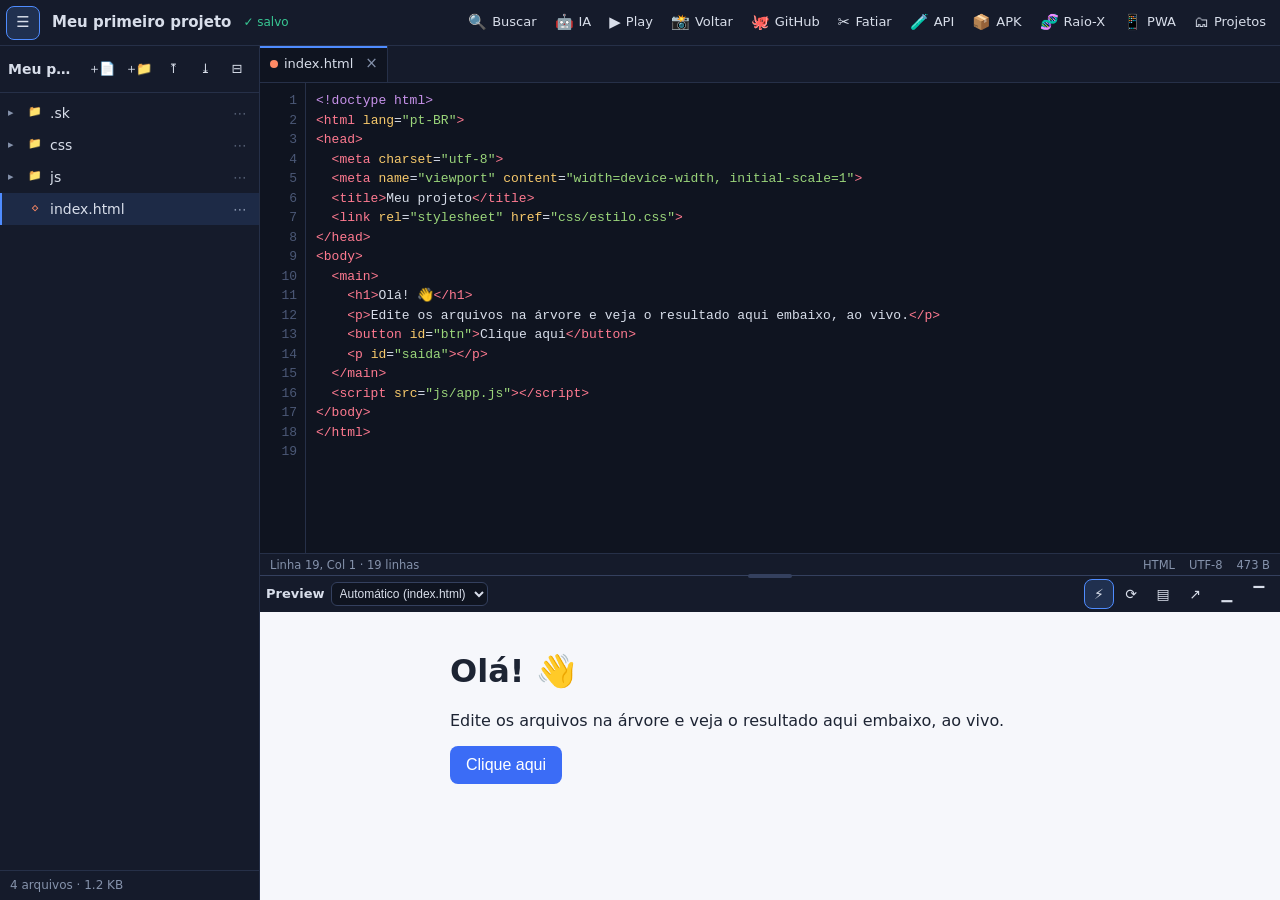
<file: index.html>
<!doctype html>
<html lang="pt-BR">
<head>
  <meta charset="utf-8">
  <meta name="viewport" content="width=device-width, initial-scale=1, viewport-fit=cover, interactive-widget=resizes-content">
  <meta name="theme-color" content="#0f1420">
  <title>Mini SK</title>
  <link rel="stylesheet" href="css/app.css">

  <!-- PWA: Gerado pelo PWA Builder -->
  <link rel="manifest" href="./manifest.json">
  <meta name="theme-color" content="#1a1a2e">
  <meta name="mobile-web-app-capable" content="yes">
  <meta name="apple-mobile-web-app-capable" content="yes">
  <meta name="apple-mobile-web-app-status-bar-style" content="black-translucent">
  <meta name="apple-mobile-web-app-title" content="SK Módulo">
  <link rel="apple-touch-icon" href="./icon-192.png">
  <script>
    if ('serviceWorker' in navigator) {
      window.addEventListener('load', () => {
        navigator.serviceWorker.register('./service-worker.js')
          .then(r => console.log('[PWA] Service Worker registrado!', r.scope))
          .catch(e => console.error('[PWA] Erro:', e));
      });
    }
  </script>
</head>
<body>
  <header id="top">
    <button class="icon-btn" id="btn-tree" title="Arquivos (Ctrl+B)" aria-label="Mostrar ou esconder arquivos">☰</button>
    <button class="proj-name" id="proj-name" title="Trocar de projeto">Mini SK</button>
    <span class="save-ind" id="save-ind" aria-live="polite"></span>
    <nav class="top-tools" aria-label="Painéis">
      <button class="icon-btn" data-open="search" title="Buscar no projeto (Ctrl+Shift+F)" aria-label="Buscar">🔍<span class="lbl">Buscar</span></button>
      <button class="icon-btn" data-open="ai" title="IA (Ctrl+J)" aria-label="IA">🤖<span class="lbl">IA</span></button>
      <button class="icon-btn" data-open="play" title="Playground: testar HTML, React e Python ao lado" aria-label="Playground">▶️<span class="lbl">Play</span></button>
      <button class="icon-btn" data-open="cp" title="Checkpoints (voltar)" aria-label="Checkpoints">📸<span class="lbl">Voltar</span></button>
      <button class="icon-btn" data-open="gh" title="GitHub" aria-label="GitHub">🐙<span class="lbl">GitHub</span></button>
      <button class="icon-btn" data-open="ft" title="Fatiador: dividir arquivo grande em blocos com índice" aria-label="Fatiador">✂️<span class="lbl">Fatiar</span></button>
      <button class="icon-btn" data-open="api" title="Testar a API (servidor) do projeto" aria-label="Testar API">🧪<span class="lbl">API</span></button>
      <button class="icon-btn" data-open="apk" title="Gerar APK (Android) pelo GitHub" aria-label="APK">📦<span class="lbl">APK</span></button>
      <button class="icon-btn" data-open="rx" title="Raio-X: dependências, plano, pacote para a IA, montar de texto" aria-label="Raio-X">🧬<span class="lbl">Raio-X</span></button>
      <button class="icon-btn" data-open="pwa" title="Ícones, instalar como app e Hub" aria-label="PWA">📱<span class="lbl">PWA</span></button>
      <button class="icon-btn" data-open="proj" title="Projetos e configurações" aria-label="Projetos">🗂<span class="lbl">Projetos</span></button>
    </nav>
  </header>

  <div id="main">
    <aside id="tree-panel" aria-label="Arquivos"></aside>
    <section id="center">
      <div id="editor-area"></div>
      <section id="preview-panel" aria-label="Preview"></section>
    </section>
    <aside id="side" aria-label="Painel">
      <div class="panel-head"><b id="side-title"></b><button class="icon-btn" id="side-close" aria-label="Fechar painel" title="Fechar">✕</button></div>
      <div id="side-body"></div>
    </aside>
    <div id="backdrop"></div>
  </div>

  <noscript><p style="padding:20px;color:#fff">O Mini SK precisa de JavaScript ligado.</p></noscript>

  <!-- Ordem importa: cada módulo usa os anteriores. Sem bibliotecas externas. -->
  <script src="js/00-core.js"></script>
  <script src="js/10-fs.js"></script>
  <script src="js/20-zip.js"></script>
  <script src="js/30-highlight.js"></script>
  <script src="js/40-editor.js"></script>
  <script src="js/50-tree.js"></script>
  <script src="js/60-preview.js"></script>
  <script src="js/70-search.js"></script>
  <script src="js/80-ai.js"></script>
  <script src="js/85-checkpoints.js"></script>
  <script src="js/90-github.js"></script>
  <script src="js/91-acoes.js"></script>
  <script src="js/92-playground.js"></script>
  <script src="js/93-conversa.js"></script>
  <script src="js/94-fatiador.js"></script>
  <script src="js/95-pwa.js"></script>
  <script src="js/96-apk.js"></script>
  <script src="js/97-analise.js"></script>
  <script src="js/98-api.js"></script>
  <script src="js/99-app.js"></script>
</body>
</html>
</file>
<file: css/app.css>
/* =========================================================================
   Mini SK — app.css   (tema escuro, celular e computador)
   ========================================================================= */
:root {
  --bg: #0f1420; --bg2: #151b2b; --bg3: #1b2337; --line: #263048; --line2: #34405e;
  --tx: #d8deea; --mut: #8592ab; --acc: #4f8cff; --acc2: #2f6be0; --ok: #38c793; --warn: #f2b84b; --bad: #ff5d6c;
  --mono: ui-monospace, 'Cascadia Code', 'JetBrains Mono', Consolas, 'Liberation Mono', Menlo, monospace;
  --sans: system-ui, -apple-system, 'Segoe UI', Roboto, sans-serif;
  --top-h: 46px; --tree-w: 260px; --side-w: 400px; --pv-h: 38%;
  --ed-font: 13px;
  color-scheme: dark;
}
* { box-sizing: border-box; }
[hidden] { display: none !important; }
html, body { height: 100%; margin: 0; overflow: hidden; }
body {
  background: var(--bg); color: var(--tx); font: 14px/1.45 var(--sans);
  display: flex; flex-direction: column; height: 100dvh; overflow: hidden;
  -webkit-tap-highlight-color: transparent;
}
body.dragging { user-select: none; cursor: ns-resize; }
body.dragging iframe { pointer-events: none; }
button { font: inherit; color: inherit; }
hr { border: 0; border-top: 1px solid var(--line); margin: 6px 0; width: 100%; }
h3, h4 { margin: 4px 0; }
code, pre, .mono { font-family: var(--mono); }
.muted { color: var(--mut); }
.small { font-size: 12px; }
.grow { flex: 1; min-width: 0; }

/* ── Peças básicas ───────────────────────────────────────────────────────── */
.row { display: flex; gap: 8px; align-items: center; }
.row.tight { gap: 2px; }
.row.wrap { flex-wrap: wrap; }
.row.end { justify-content: flex-end; }
.stack { display: flex; flex-direction: column; gap: 8px; }
.btn {
  background: var(--bg3); border: 1px solid var(--line2); border-radius: 8px; padding: 7px 12px;
  cursor: pointer; white-space: nowrap; min-height: 34px; transition: background .12s, border-color .12s;
}
.btn:hover { border-color: var(--acc); }
.btn:disabled { opacity: .5; cursor: default; }
.btn.primary { background: var(--acc2); border-color: var(--acc); color: #fff; }
.btn.primary:hover { background: var(--acc); }
.btn.danger { background: #3a1b25; border-color: #7a2f40; color: #ffb3bd; }
.btn.small { padding: 5px 10px; min-height: 30px; font-size: 13px; }
.btn.tiny { padding: 3px 8px; min-height: 26px; font-size: 12px; border-radius: 6px; }
.icon-btn {
  background: none; border: 1px solid transparent; border-radius: 8px; min-width: 34px; height: 34px;
  padding: 0 7px; cursor: pointer; display: inline-flex; white-space: nowrap; align-items: center; justify-content: center; gap: 5px; font-size: 15px; color: var(--tx);
}
.icon-btn:hover { background: var(--bg3); }
.icon-btn.on { background: #20304f; border-color: var(--acc); }
.inp {
  background: var(--bg); color: var(--tx); border: 1px solid var(--line2); border-radius: 8px; padding: 7px 10px;
  font: inherit; min-height: 34px; width: 100%; min-width: 0;
}
.row > .inp { width: auto; }
.row > .inp.grow, .stack > .inp { width: 100%; }
.inp:focus, .btn:focus-visible, .icon-btn:focus-visible { outline: 2px solid var(--acc); outline-offset: 1px; }
.inp.tiny { min-height: 26px; padding: 2px 6px; font-size: 12px; width: auto; }
textarea.inp { resize: vertical; font-family: var(--sans); }
.chk { display: inline-flex; align-items: center; gap: 5px; font-size: 13px; cursor: pointer; user-select: none; }
.chk input { width: 16px; height: 16px; accent-color: var(--acc); }
.pill { font-size: 11px; padding: 1px 7px; border-radius: 99px; background: #23314f; color: #9fc0ff; vertical-align: middle; }

/* ── Barra de cima ───────────────────────────────────────────────────────── */
#top {
  height: var(--top-h); flex-shrink: 0; display: flex; align-items: center; gap: 6px; padding: 0 6px;
  background: var(--bg2); border-bottom: 1px solid var(--line); padding-top: env(safe-area-inset-top);
}
.proj-name {
  background: none; border: 0; font-weight: 700; font-size: 15px; cursor: pointer; padding: 4px 6px; border-radius: 6px;
  max-width: 34vw; overflow: hidden; text-overflow: ellipsis; white-space: nowrap;
}
.proj-name:hover { background: var(--bg3); }
.save-ind { font-size: 12px; color: var(--ok); white-space: nowrap; }
.save-ind.dirty { color: var(--warn); }
.top-tools { margin-left: auto; display: flex; gap: 2px; }
.top-tools .lbl { font-size: 13px; }
@media (max-width: 1100px) { .top-tools .lbl { display: none; } }

/* ── Disposição geral ────────────────────────────────────────────────────── */
#main { flex: 1; min-height: 0; display: flex; position: relative; overflow: hidden; }
#tree-panel { width: var(--tree-w); flex-shrink: 0; background: var(--bg2); border-right: 1px solid var(--line); display: none; flex-direction: column; min-height: 0; }
body.tree-open #tree-panel { display: flex; }
#center { flex: 1; min-width: 0; display: flex; flex-direction: column; min-height: 0; }
#editor-area { flex: 1; min-height: 0; display: flex; flex-direction: column; }
#side { width: var(--side-w); flex-shrink: 0; background: var(--bg2); border-left: 1px solid var(--line); display: none; flex-direction: column; min-height: 0; }
body.side-open #side { display: flex; }
#side-body { flex: 1; min-height: 0; overflow: auto; }
.side-pane { padding: 10px; display: flex; flex-direction: column; gap: 8px; min-height: 100%; }
#backdrop { display: none; }
.panel-head { display: flex; align-items: center; justify-content: space-between; gap: 6px; padding: 6px 8px; border-bottom: 1px solid var(--line); min-height: 44px; }
.panel-head b { overflow: hidden; text-overflow: ellipsis; white-space: nowrap; }

/* Celular: árvore e painéis viram gavetas por cima do editor */
@media (max-width: 820px) {
  #tree-panel, #side {
    display: flex; position: absolute; top: 0; bottom: 0; z-index: 30; transition: transform .2s ease;
    box-shadow: 0 0 30px rgba(0,0,0,.5);
  }
  #tree-panel { left: 0; width: min(86vw, 330px); transform: translateX(-105%); }
  #side { right: 0; width: min(96vw, 460px); transform: translateX(105%); }
  body.tree-open #tree-panel, body.side-open #side { transform: none; }
  body.tree-open #backdrop, body.side-open #backdrop { display: block; position: absolute; inset: 0; background: rgba(0,0,0,.45); z-index: 20; }
  .save-ind { display: none; }
  .proj-name { max-width: 40vw; }
}

/* ── Árvore ──────────────────────────────────────────────────────────────── */
#tree-panel .panel-head .icon-btn { min-width: 30px; padding: 0 4px; font-size: 13px; letter-spacing: -2px; }
#tree-panel .panel-head b { min-width: 40px; }
#tree-panel.drop { outline: 2px dashed var(--acc); outline-offset: -4px; }
.tree { flex: 1; overflow: auto; padding: 4px 0; }
.node {
  display: flex; align-items: center; gap: 4px; padding: 3px 4px 3px calc(6px + var(--d) * 14px); cursor: pointer;
  white-space: nowrap; min-height: 30px; border-left: 2px solid transparent;
}
.node:hover { background: var(--bg3); }
.node.sel { background: #1d2a46; border-left-color: var(--acc); }
.node .tw { width: 12px; color: var(--mut); font-size: 11px; flex-shrink: 0; }
.node .ic { width: 22px; text-align: center; font-size: 11px; font-weight: 700; flex-shrink: 0; font-family: var(--mono); }
.node .nm { flex: 1; overflow: hidden; text-overflow: ellipsis; }
.node .more { background: none; border: 0; color: var(--mut); padding: 0 8px; height: 26px; cursor: pointer; border-radius: 6px; opacity: .55; }
.node:hover .more, .node.sel .more { opacity: 1; }
.node .more:hover { background: var(--line); }
@media (hover: none) { .node .more { opacity: 1; } .node { min-height: 36px; } }
.tree-foot { padding: 6px 10px; font-size: 12px; border-top: 1px solid var(--line); }
.empty-tree { padding: 12px; color: var(--mut); font-size: 13px; }

/* Cores por tipo (bolinha da aba e ícone da árvore) */
.l-html { color: #ff8a65; } .l-css { color: #64b5f6; } .l-js { color: #f7df5c; } .l-json { color: #c5e478; }
.l-py { color: #7fb4e8; } .l-md { color: #b0bec5; } .l-yaml { color: #e57373; } .l-sh { color: #81c784; }
.l-sql { color: #ce93d8; } .l-text { color: #9aa5bd; } .ic-dir { color: #e8c170; }
.dot { width: 8px; height: 8px; border-radius: 50%; background: currentColor; flex-shrink: 0; }

/* ── Menu suspenso ───────────────────────────────────────────────────────── */
.popup {
  position: fixed; z-index: 60; background: var(--bg2); border: 1px solid var(--line2); border-radius: 10px; padding: 4px;
  min-width: 210px; max-height: 80vh; overflow: auto; box-shadow: 0 10px 30px rgba(0,0,0,.5); display: flex; flex-direction: column;
}
.pop-item { background: none; border: 0; text-align: left; padding: 9px 12px; border-radius: 7px; cursor: pointer; font-size: 14px; }
.pop-item:hover, .pop-item:focus { background: var(--bg3); outline: none; }
.pop-item.danger { color: #ff9aa6; }

/* ── Editor ──────────────────────────────────────────────────────────────── */
.tabs { display: flex; overflow-x: auto; background: var(--bg2); border-bottom: 1px solid var(--line); flex-shrink: 0; scrollbar-width: thin; min-height: 36px; }
.tab {
  display: flex; align-items: center; gap: 6px; padding: 0 4px 0 10px; height: 36px; border-right: 1px solid var(--line);
  cursor: pointer; white-space: nowrap; color: var(--mut); font-size: 13px; flex-shrink: 0;
}
.tab.on { background: var(--bg); color: var(--tx); box-shadow: inset 0 2px 0 var(--acc); }
.tab-x { background: none; border: 0; color: var(--mut); width: 24px; height: 24px; border-radius: 5px; cursor: pointer; font-size: 15px; }
.tab-x:hover { background: var(--line); color: var(--tx); }

.ed { flex: 1; min-height: 0; display: flex; position: relative; overflow: hidden; background: var(--bg); font-size: var(--ed-font); }
.ed-gutter { width: 46px; flex-shrink: 0; overflow: hidden; background: var(--bg); border-right: 1px solid var(--line); color: #4b5876; text-align: right; }
.ed-gutter-in { padding: 8px 8px 8px 0; font: var(--ed-font)/1.5 var(--mono); will-change: transform; }
.ed-body { flex: 1; min-width: 0; position: relative; overflow: hidden; }
.ed-hl, .ed-ta {
  font: var(--ed-font)/1.5 var(--mono); tab-size: 2; -moz-tab-size: 2; padding: 8px 10px 40vh; margin: 0; border: 0;
  letter-spacing: 0; font-variant-ligatures: none; white-space: pre; word-wrap: normal;
}
.ed-hl { position: absolute; top: 0; left: 0; min-width: 100%; pointer-events: none; color: var(--tx); will-change: transform; }
.ed-hl code { font: inherit; }
.ed-ta {
  position: absolute; inset: 0; width: 100%; height: 100%; resize: none; outline: none; overflow: auto;
  background: transparent; color: transparent; caret-color: #fff; -webkit-text-fill-color: transparent;
}
.ed-ta::selection { background: rgba(79,140,255,.35); -webkit-text-fill-color: transparent; }
.ed.wrap .ed-hl, .ed.wrap .ed-ta { white-space: pre-wrap; word-break: break-word; overflow-wrap: anywhere; }
.ed.wrap .ed-hl { width: 100%; right: 0; }
.ed.wrap .ed-ta { overflow-x: hidden; scrollbar-gutter: stable; }
.ed.wrap .ed-hl { padding-right: calc(10px + 14px); }
.ed.flash::after {
  content: ''; position: absolute; left: 0; right: 0; top: var(--flash-top); height: calc(var(--ed-font) * 1.5);
  background: rgba(255, 214, 10, .22); pointer-events: none; animation: flash 1.4s ease forwards;
}
@keyframes flash { 0%, 60% { opacity: 1; } 100% { opacity: 0; } }
.ed-empty { position: absolute; inset: 0; display: flex; flex-direction: column; align-items: center; justify-content: center; color: var(--mut); text-align: center; padding: 20px; background: var(--bg); }
.ed-empty p { margin: 4px 0; }
.ed-viewer { position: absolute; inset: 0; overflow: auto; background: var(--bg); }
.viewer-in { padding: 20px; display: flex; flex-direction: column; align-items: center; gap: 10px; }
.viewer-in img { max-width: 100%; max-height: 60vh; background: repeating-conic-gradient(#222 0 25%, #2c2c2c 0 50%) 0 0/16px 16px; border-radius: 6px; }
.statusbar {
  display: flex; gap: 14px; padding: 2px 10px; font-size: 11.5px; color: var(--mut); background: var(--bg2);
  border-top: 1px solid var(--line); white-space: nowrap; overflow: hidden; flex-shrink: 0; min-height: 22px; align-items: center;
}
.statusbar span:first-child { margin-right: auto; overflow: hidden; text-overflow: ellipsis; }

/* Cores do código */
.t-com { color: #6b7a96; font-style: italic; }
.t-str { color: #9ad57a; }
.t-num { color: #f4a35a; }
.t-kw { color: #c792ea; }
.t-lit { color: #ff9cac; }
.t-fn { color: #6fb5ff; }
.t-tag { color: #ff7a90; }
.t-attr { color: #f7c96b; }
.t-id { color: var(--tx); }

/* ── Preview (embaixo) ───────────────────────────────────────────────────── */
#preview-panel { height: var(--pv-h); flex-shrink: 0; display: flex; flex-direction: column; border-top: 1px solid var(--line2); background: var(--bg2); position: relative; min-height: 36px; }
body[data-pv="min"] #preview-panel { height: 38px; }
body[data-pv="min"] .pv-body { display: none; }
body[data-pv="max"] #preview-panel { height: calc(100% - 64px); }
.pv-grip { position: absolute; left: 0; right: 0; top: -7px; height: 14px; cursor: ns-resize; z-index: 5; touch-action: none; }
.pv-grip::after { content: ''; position: absolute; left: 50%; top: 5px; width: 44px; height: 4px; margin-left: -22px; border-radius: 4px; background: var(--line2); }
.pv-grip:hover::after { background: var(--acc); }
.pv-head { display: flex; align-items: center; gap: 6px; padding: 2px 6px; min-height: 36px; flex-shrink: 0; }
.pv-title { font-size: 13px; }
.pv-sel { background: var(--bg); color: var(--tx); border: 1px solid var(--line2); border-radius: 6px; font-size: 12px; padding: 3px 4px; max-width: 34vw; min-width: 0; }
.pv-err { background: #4a1c27; color: #ffb3bd; font-size: 12px; border-radius: 99px; padding: 1px 8px; cursor: pointer; white-space: nowrap; }
.pv-tools { margin-left: auto; }
.pv-tools .icon-btn { min-width: 30px; height: 30px; font-size: 14px; }
.pv-body { flex: 1; min-height: 0; display: flex; flex-direction: column; }
.pv-frame { flex: 1; width: 100%; min-height: 0; border: 0; background: #fff; }
.pv-console { height: 34%; min-height: 70px; display: flex; flex-direction: column; border-top: 1px solid var(--line); background: #0b0f18; }
.pv-console-head { display: flex; justify-content: space-between; align-items: center; padding: 2px 8px; font-size: 12px; }
.pv-log { flex: 1; overflow: auto; font: 12px/1.45 var(--mono); padding: 2px 8px; }
.pv-log > div { border-bottom: 1px solid #161d2c; padding: 2px 0; white-space: pre-wrap; word-break: break-word; }
.log-error { color: #ff8b97; } .log-warn { color: var(--warn); } .log-info { color: #8fc1ff; } .log-debug { color: var(--mut); }

/* ── Busca ───────────────────────────────────────────────────────────────── */
.s-res { display: flex; flex-direction: column; gap: 8px; }
.s-file { border: 1px solid var(--line); border-radius: 8px; overflow: hidden; }
.s-path { background: var(--bg3); padding: 5px 8px; font: 12px var(--mono); word-break: break-all; }
.s-hit { display: flex; gap: 8px; width: 100%; text-align: left; background: none; border: 0; border-top: 1px solid var(--line); padding: 5px 8px; cursor: pointer; font-size: 12px; }
.s-hit:hover { background: var(--bg3); }
.s-hit code { white-space: pre-wrap; word-break: break-all; color: #b9c2d6; }
.s-ln { color: var(--mut); min-width: 32px; text-align: right; font-family: var(--mono); }
mark { background: #ffd60a; color: #111; border-radius: 2px; padding: 0 1px; }

/* ── IA ──────────────────────────────────────────────────────────────────── */
.ai-top .inp { flex: 1; min-width: 140px; }
.ai-keys { display: flex; flex-direction: column; gap: 8px; border: 1px solid var(--line); border-radius: 10px; padding: 8px; background: var(--bg); }
.key-card { display: flex; flex-direction: column; gap: 6px; border: 1px solid var(--line2); border-radius: 8px; padding: 8px; }
.key-card select { flex: 1; }
.ai-log { flex: 1; min-height: 160px; overflow: auto; display: flex; flex-direction: column; gap: 8px; padding: 2px; }
.ai-hello { padding: 16px 6px; text-align: center; }
.msg { border-radius: 10px; padding: 8px 10px; word-wrap: break-word; overflow-wrap: anywhere; font-size: 14px; }
.msg.user { background: #1d2a46; align-self: flex-end; max-width: 92%; white-space: pre-wrap; }
.msg.assistant { background: var(--bg3); }
.msg.error { background: #3a1b25; color: #ffc1c9; }
.msg code { background: #0b0f18; padding: 1px 4px; border-radius: 4px; font-size: 12.5px; }
.msg .h { display: inline-block; margin-top: 4px; }
.cb { border: 1px solid var(--line2); border-radius: 8px; overflow: hidden; margin: 6px 0; }
.cb-head { display: flex; justify-content: space-between; align-items: center; gap: 6px; background: #0b0f18; padding: 4px 6px 4px 10px; font: 12px var(--mono); flex-wrap: wrap; }
.cb-code { margin: 0; padding: 8px 10px; max-height: 340px; overflow: auto; background: var(--bg); font-size: 12px; line-height: 1.45; }
.cb-code code { background: none; padding: 0; }
.ai-ctx { font-size: 12px; }
.ai-meter { font-size: 12px; display: flex; align-items: center; gap: 6px; }
.bar { display: inline-block; width: 90px; height: 6px; background: var(--line); border-radius: 4px; overflow: hidden; }
.bar i { display: block; height: 100%; background: var(--ok); }
.ai-input { display: flex; flex-direction: column; gap: 6px; position: sticky; bottom: 0; background: var(--bg2); padding-top: 4px; }
.ai-input textarea { min-height: 70px; }

/* ── Checkpoints, Projetos, GitHub ───────────────────────────────────────── */
.cp-list, .pj-list { display: flex; flex-direction: column; gap: 8px; }
.cp, .pj { border: 1px solid var(--line); border-radius: 10px; padding: 8px 10px; display: flex; flex-direction: column; gap: 6px; background: var(--bg); }
.pj.on { border-color: var(--acc); }
.cp-diff { font: 12px/1.5 var(--mono); display: flex; flex-direction: column; gap: 6px; word-break: break-all; }
.d-add { color: var(--ok); } .d-chg { color: var(--warn); } .d-del { color: #ff8b97; }
.gh-tokbox summary { cursor: pointer; padding: 4px 0; }
.gh-tokbox p { margin: 6px 0; }
.gh-status { font-size: 13px; min-height: 18px; white-space: pre-wrap; }
.gh-status.ok { color: var(--ok); } .gh-status.error { color: #ff8b97; }

/* ── PWA ─────────────────────────────────────────────────────────────────── */
.seg { display: flex; gap: 4px; background: var(--bg); border: 1px solid var(--line); border-radius: 10px; padding: 3px; }
.seg-b { flex: 1; background: none; border: 0; border-radius: 8px; padding: 7px 4px; cursor: pointer; font-size: 13px; white-space: nowrap; }
.seg-b.on { background: var(--acc2); color: #fff; }
.center { text-align: center; }
.ic-prev { display: flex; align-items: center; justify-content: center; gap: 16px; padding: 12px; border-radius: 10px; background: repeating-conic-gradient(#1a2133 0 25%, #141a29 0 50%) 0 0/18px 18px; }
.ic-prev canvas { width: 160px; height: 160px; }
.ic-prev #pw-cvm { width: 80px; height: 80px; }
.side-pane input[type=color] { width: 38px; height: 30px; padding: 0; border: 1px solid var(--line2); border-radius: 6px; background: none; }
.side-pane input[type=range] { accent-color: var(--acc); width: 120px; }
.swatches { display: grid; grid-template-columns: repeat(6, 1fr); gap: 6px; }
.swatches button { height: 28px; border-radius: 6px; border: 1px solid var(--line2); cursor: pointer; }
.pw-check, .pw-rep { font-size: 13px; display: flex; flex-direction: column; gap: 3px; }
.hub-list { display: flex; flex-direction: column; gap: 6px; max-height: 50vh; overflow: auto; }
.hub-it { display: flex; align-items: center; gap: 8px; border: 1px solid var(--line); border-radius: 8px; padding: 6px; background: var(--bg); }
.hub-it .inp { min-height: 30px; padding: 4px 8px; }
.hub-em { width: 42px !important; min-width: 42px; height: 42px; text-align: center; font-size: 20px; padding: 0 !important; border-radius: 10px; color: #fff; font-weight: 700; }
.hub-it .inp.small { margin-top: 3px; font-size: 12px; min-height: 26px; }
.hub-ic { width: 34px; height: 34px; border-radius: 9px; display: grid; place-items: center; font-weight: 800; font-size: 13px; color: #fff; flex-shrink: 0; }
.hub-p { word-break: break-all; margin-top: 2px; }

/* ── Raio-X ──────────────────────────────────────────────────────────────── */
.rx-cards { display: grid; grid-template-columns: repeat(4, 1fr); gap: 6px; }
.rx-card { background: var(--bg); border: 1px solid var(--line); border-radius: 10px; padding: 8px 4px; text-align: center; display: flex; flex-direction: column; }
.rx-card b { font-size: 18px; } .rx-card span { font-size: 11px; color: var(--mut); }
.rx-card.bad b { color: #ff8b97; } .rx-card.ok b { color: var(--ok); }
.warn-box { background: #3d3214; color: #f2d58b; border-radius: 8px; padding: 6px 8px; }
.rx-pkg { border-left: 3px solid var(--acc); padding: 4px 8px; margin: 4px 0; background: var(--bg); border-radius: 0 8px 8px 0; }
.rx-deps { display: flex; flex-direction: column; gap: 6px; }
.rx-dep { border: 1px solid var(--line); border-radius: 8px; padding: 6px 8px; background: var(--bg); }
.rx-dep a { color: var(--tx); text-decoration: none; } .rx-dep .row { flex-wrap: wrap; gap: 4px; }
.rx-dep.k-replit { border-color: #7a2f40; } .pill.ok { background: #183a2e; color: #7fe0b5; } .pill.warn { background: #3d3214; color: #f2c66b; } .pill.bad { background: #4a1c27; color: #ffb3bd; }
.rx-plan { white-space: pre-wrap; word-break: break-word; font-size: 11.5px; background: var(--bg); border: 1px solid var(--line); border-radius: 8px; padding: 8px; max-height: 60vh; overflow: auto; margin: 0; }
.side-pane a { color: #8fb8ff; }

/* ── APK ─────────────────────────────────────────────────────────────────── */
.apk-steps { display: flex; flex-direction: column; gap: 2px; font-size: 13px; background: var(--bg); border: 1px solid var(--line); border-radius: 8px; padding: 6px 8px; }
.apk-step.failure { color: #ff8b97; font-weight: 600; } .apk-step.success { color: var(--tx); } .apk-step.in_progress { color: var(--warn); } .apk-step.queued, .apk-step.skipped { color: var(--mut); }
.apk-err { white-space: pre-wrap; word-break: break-word; font-size: 11.5px; background: #1a0f14; border: 1px solid #7a2f40; border-radius: 8px; padding: 8px; max-height: 50vh; overflow: auto; margin: 0; }
.apk-ok { display: flex; flex-direction: column; gap: 6px; }
.apk-ok a.btn { text-decoration: none; text-align: center; color: #fff; }
@media (max-width: 820px) { .top-tools .icon-btn { min-width: 30px; padding: 0 4px; } }

/* ── GitHub ──────────────────────────────────────────────────────────────── */
.gh-acc { background: var(--bg); border: 1px solid var(--line); border-radius: 10px; padding: 8px; }
.gh-av { width: 36px; height: 36px; border-radius: 50%; background: var(--line); }
.gh-sec { border-top: 1px solid var(--line); padding-top: 8px; display: flex; flex-direction: column; gap: 6px; }
.gh-sec h4 { display: flex; align-items: center; gap: 6px; }
.gh-list { display: flex; flex-direction: column; gap: 4px; max-height: 45vh; overflow: auto; }
.gh-repo { display: flex; align-items: center; gap: 6px; border: 1px solid var(--line); border-radius: 8px; padding: 6px 8px; background: var(--bg); }

/* ── Fatiador ────────────────────────────────────────────────────────────── */
.ft-sum { background: var(--bg); border: 1px solid var(--line); border-radius: 10px; padding: 8px 10px; display: flex; flex-direction: column; gap: 3px; }
.ok-txt { color: var(--ok); } .bad-txt { color: #ff8b97; }
.ft-list { display: flex; flex-direction: column; gap: 5px; }
.ft-b { border: 1px solid var(--line); border-radius: 8px; padding: 6px 8px; background: var(--bg); display: flex; flex-direction: column; gap: 3px; }
.ft-inner { display: flex; flex-direction: column; gap: 2px; }
.ft-sub { display: flex; align-items: center; gap: 4px; border-left: 2px solid var(--line2); padding: 2px 6px; font-size: 12.5px; }
.ft-n { min-width: 26px; height: 22px; border-radius: 6px; background: var(--bg3); display: grid; place-items: center; font: 12px var(--mono); color: var(--mut); }

/* ── Conversa ────────────────────────────────────────────────────────────── */
.cv-f { border: 1px solid var(--line); border-radius: 8px; padding: 4px 8px; background: var(--bg); }
.cv-f summary { cursor: pointer; padding: 4px 0; }
.cv-it { display: flex; gap: 6px; align-items: flex-start; border-top: 1px solid var(--line); padding: 5px 0; }
.cv-it .inp.small { min-height: 28px; padding: 3px 6px; font-size: 12px; }

/* ── Testar API ──────────────────────────────────────────────────────────── */
.api-resp { white-space: pre-wrap; word-break: break-word; font: 12px/1.45 var(--mono); background: var(--bg); border: 1px solid var(--line); border-radius: 8px; padding: 8px; max-height: 40vh; overflow: auto; margin: 0; }
.api-list { display: flex; flex-direction: column; gap: 3px; }
.api-row { display: flex; align-items: center; gap: 6px; flex-wrap: wrap; border-bottom: 1px solid var(--line); padding: 4px 0; font-size: 12.5px; }
.api-row code { font-size: 12px; word-break: break-all; }
.api-row .btn { margin-left: auto; }

/* ── Avisos e janelas ────────────────────────────────────────────────────── */
.toast {
  position: fixed; left: 50%; bottom: 18px; transform: translate(-50%, 30px); opacity: 0; z-index: 90;
  background: #26324d; color: #fff; padding: 9px 14px; border-radius: 10px; max-width: min(92vw, 560px);
  box-shadow: 0 8px 24px rgba(0,0,0,.45); transition: .2s; pointer-events: none; font-size: 14px;
}
.toast.show { opacity: 1; transform: translate(-50%, 0); }
.toast.error { background: #5a1f2c; }
.modal-wrap { position: fixed; inset: 0; background: rgba(0,0,0,.55); z-index: 80; display: flex; align-items: center; justify-content: center; padding: 16px; }
.modal { background: var(--bg2); border: 1px solid var(--line2); border-radius: 12px; padding: 16px; width: min(460px, 100%); display: flex; flex-direction: column; gap: 12px; box-shadow: 0 20px 50px rgba(0,0,0,.6); }
.modal p { margin: 0; white-space: pre-wrap; }

/* Barras de rolagem discretas */
* { scrollbar-color: #34405e transparent; scrollbar-width: thin; }
::-webkit-scrollbar { width: 10px; height: 10px; }
::-webkit-scrollbar-thumb { background: #34405e; border-radius: 6px; border: 2px solid transparent; background-clip: padding-box; }

/* ── ▶️ Playground ─────────────────────────────────────────────────────────── */
.pg-top { display: flex; flex-direction: column; gap: 6px; }
.pg-title { width: 100%; font-weight: 600; }
.pg-tabs { display: flex; gap: 4px; }
.pg-tabs:empty { display: none; }
.pg-tab { background: var(--bg); border: 1px solid var(--line); color: var(--mut); border-radius: 8px 8px 0 0; padding: 4px 12px; cursor: pointer; font-size: 12px; }
.pg-tab.on { color: var(--tx); border-color: var(--acc); background: var(--bg3); }
.pg-code { width: 100%; min-height: 190px; height: 34vh; resize: vertical; font: 13px/1.5 var(--mono, ui-monospace, Menlo, Consolas, monospace); white-space: pre; tab-size: 2; }
.pg-bar { display: flex; flex-wrap: wrap; gap: 6px; align-items: center; }
.pg-frame-wrap { border: 1px solid var(--line2); border-radius: 8px; overflow: hidden; background: #fff; }
#pg-frame { display: block; width: 100%; height: 260px; border: 0; background: #fff; }
.pg-con { max-height: 120px; overflow: auto; background: var(--bg); border: 1px solid var(--line); border-radius: 8px; font: 12px/1.45 var(--mono, ui-monospace, Menlo, monospace); padding: 4px 8px; }
.pg-con:empty { display: none; }
.pg-l { white-space: pre-wrap; word-break: break-word; color: var(--mut); }
.pg-l.error { color: var(--bad); } .pg-l.warn { color: var(--warn); }
.pg-more summary { cursor: pointer; color: var(--mut); font-size: 13px; padding: 4px 0; }
.pg-more .pg-bar { margin-top: 6px; }
.pg-saved { border-top: 1px solid var(--line); padding-top: 8px; display: flex; flex-direction: column; gap: 6px; }
.pg-saved-h { display: flex; gap: 8px; align-items: center; }
.pg-saved-h .inp { flex: 1; min-width: 0; }
.pg-item { display: flex; gap: 4px; align-items: center; }
.pg-item.on .pg-open { border-color: var(--acc); }
.pg-open { flex: 1; min-width: 0; display: flex; flex-direction: column; align-items: flex-start; text-align: left; background: var(--bg3); border: 1px solid var(--line2); border-radius: 8px; padding: 6px 10px; color: var(--tx); cursor: pointer; }
.pg-open span { overflow: hidden; text-overflow: ellipsis; white-space: nowrap; max-width: 100%; }
.pg-open small { color: var(--mut); font-size: 11px; }
.pg-big { position: fixed; inset: 0; z-index: 900; background: var(--bg); display: flex; flex-direction: column; padding-top: env(safe-area-inset-top); }
.pg-big-bar { display: flex; gap: 8px; align-items: center; padding: 8px 10px; border-bottom: 1px solid var(--line); background: var(--bg2); }
.pg-big iframe { flex: 1; border: 0; background: #fff; width: 100%; }
.ac-box { border: 1px solid var(--line); border-radius: 8px; padding: 6px; display: flex; flex-direction: column; gap: 6px; }
.ac-run { width: 100%; cursor: pointer; color: var(--tx); font: inherit; }
</file>
